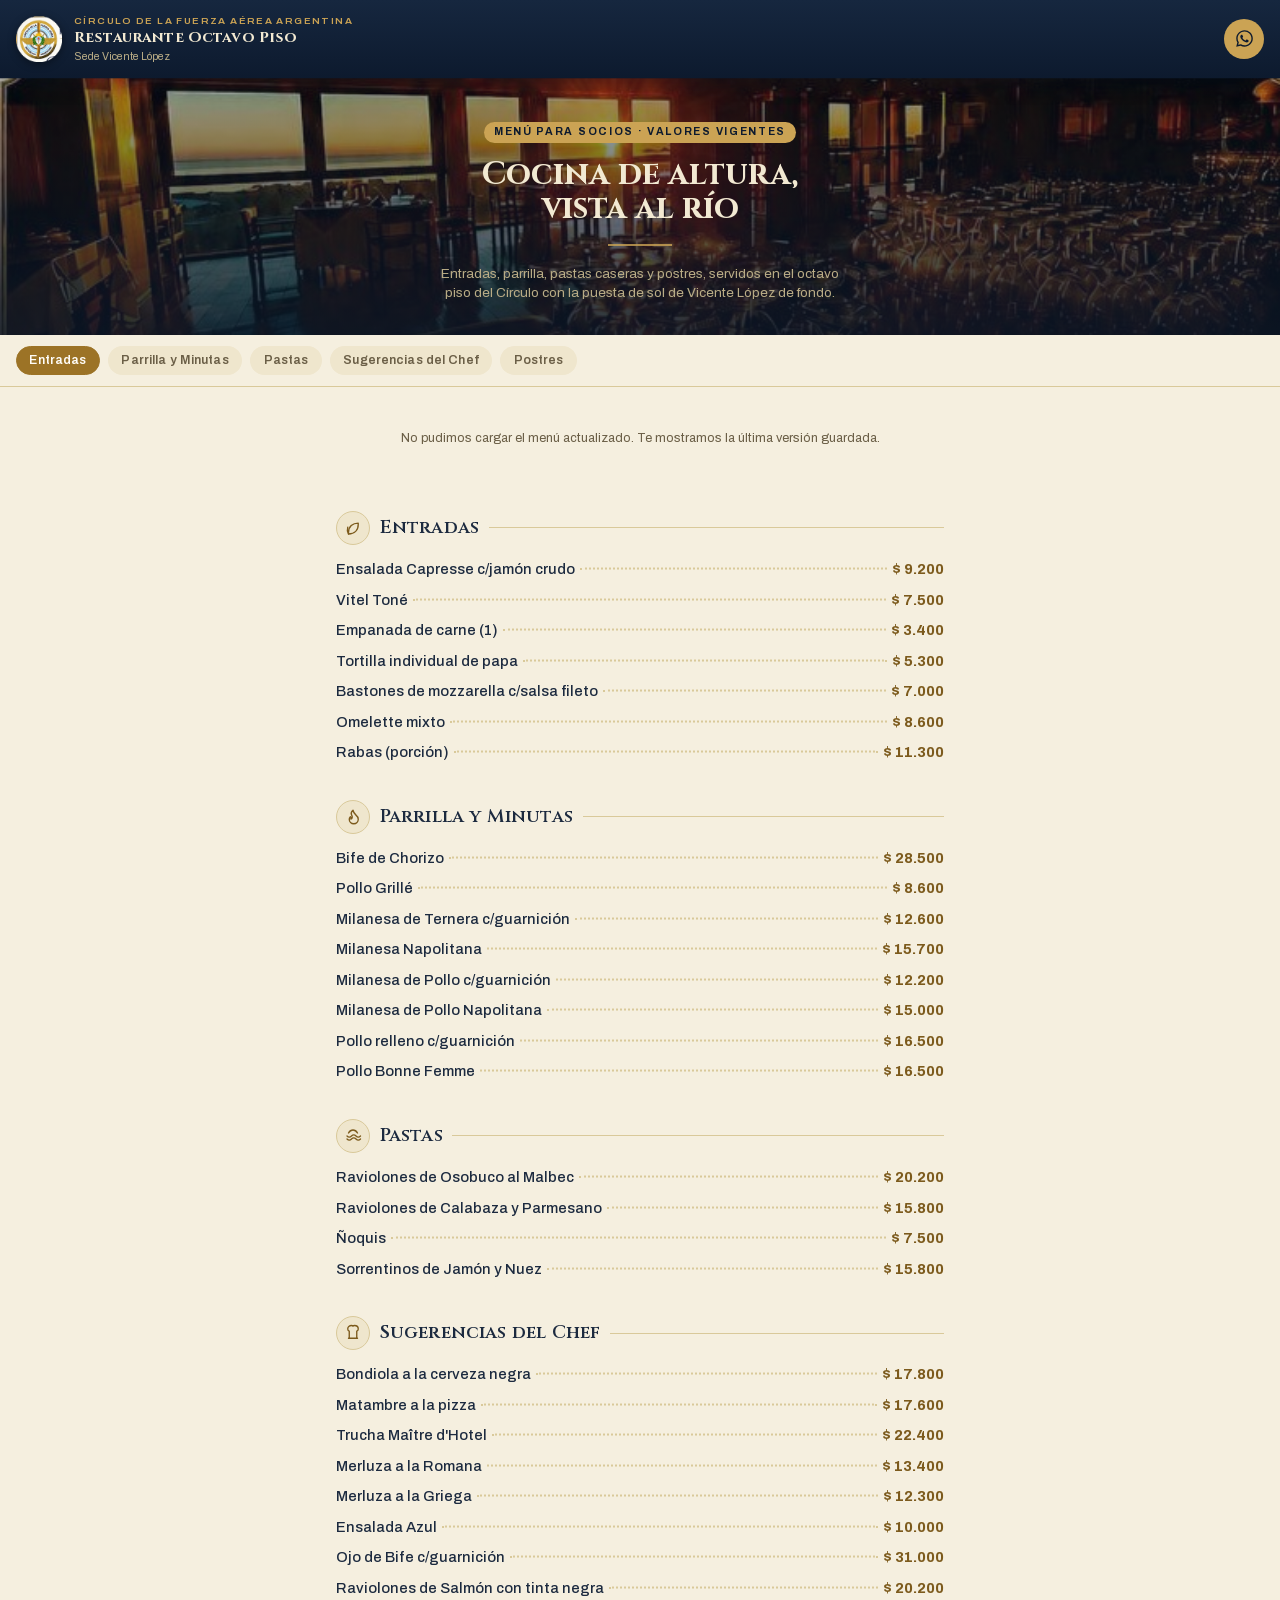
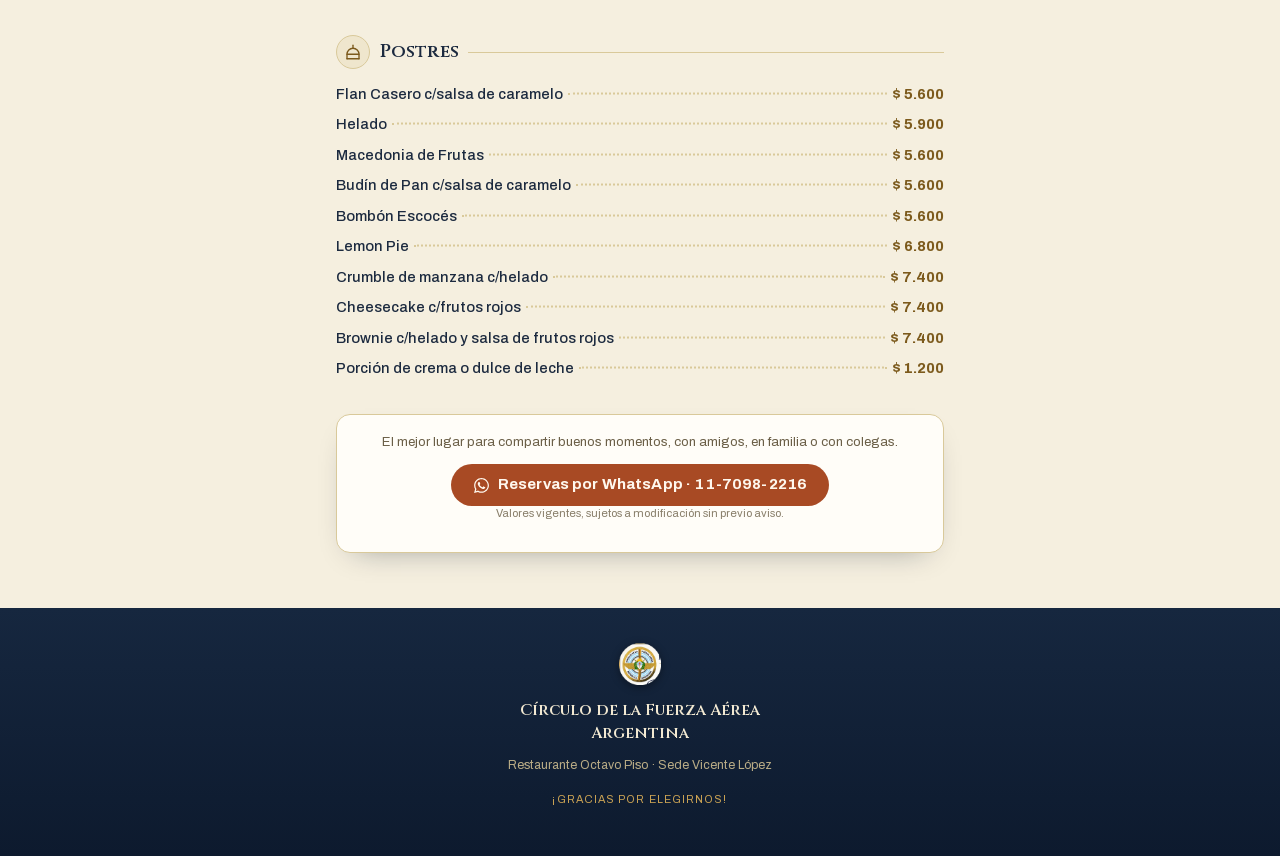
<file: index.html>
<!doctype html>
<html lang="es">
<head>
<meta charset="utf-8">
<meta name="viewport" content="width=device-width, initial-scale=1">
<title>Octavo Piso</title>
<meta name="description" content="Menú para socios del Restaurante Octavo Piso, Círculo de la Fuerza Aérea Argentina, sede Vicente López.">
<link rel="stylesheet" href="css/styles.css">
</head>
<body>

<header class="topbar">
  <img class="crest" src="images/logo.png" alt="Escudo del Círculo de la Fuerza Aérea Argentina">
  <div class="topbar-text">
    <div class="topbar-eyebrow">Círculo de la Fuerza Aérea Argentina</div>
    <div class="topbar-title">Restaurante Octavo Piso</div>
    <div class="topbar-sub">Sede Vicente López</div>
  </div>
  <a class="topbar-call" href="https://wa.me/5491170982216" target="_blank" rel="noopener" aria-label="Reservar por WhatsApp">
    <svg viewBox="0 0 448 512" fill="currentColor"><path d="M380.9 97.1C339 55.1 283.2 32 223.9 32c-122.4 0-222 99.6-222 222 0 39.1 10.2 77.3 29.6 111L0 480l117.7-30.9c32.4 17.7 68.9 27 106.1 27h.1c122.3 0 224.1-99.6 224.1-222 0-59.3-25.2-115-67.1-157zm-157 341.6c-33.2 0-65.7-8.9-94-25.7l-6.7-4-69.8 18.3L72 359.2l-4.4-7c-18.5-29.4-28.2-63.3-28.2-98.2 0-101.7 82.8-184.5 184.6-184.5 49.3 0 95.6 19.2 130.4 54.1 34.8 34.9 56.2 81.2 56.1 130.5 0 101.8-84.9 184.6-186.6 184.6zm101.2-138.2c-5.5-2.8-32.8-16.2-37.9-18-5.1-1.9-8.8-2.8-12.5 2.8-3.7 5.6-14.3 18-17.6 21.8-3.2 3.7-6.5 4.2-12 1.4-32.6-16.3-54-29.1-75.5-66-5.7-9.8 5.7-9.1 16.3-30.3 1.8-3.7.9-6.9-.5-9.7-1.4-2.8-12.5-30.1-17.1-41.2-4.5-10.8-9.1-9.3-12.5-9.5-3.2-.2-6.9-.2-10.6-.2-3.7 0-9.7 1.4-14.8 6.9-5.1 5.6-19.4 19-19.4 46.3 0 27.3 19.9 53.7 22.6 57.4 2.8 3.7 39.1 59.7 94.8 83.8 35.2 15.2 49 16.5 66.6 13.9 10.7-1.6 32.8-13.4 37.4-26.4 4.6-13 4.6-24.1 3.2-26.4-1.3-2.5-5-3.9-10.5-6.6z"/></svg>
  </a>
</header>

<section class="hero">
  <span class="hero-tag">Menú para socios · valores vigentes</span>
  <h1>Cocina de altura,<br>vista al río</h1>
  <div class="hero-rule"></div>
  <p>Entradas, parrilla, pastas caseras y postres, servidos en el octavo piso del Círculo con la puesta de sol de Vicente López de fondo.</p>
</section>

<nav class="catnav-wrap">
  <div class="catnav" id="catnav"></div>
</nav>

<main>

  <p class="menu-status" id="menu-status">Cargando el menú…</p>
  <div id="menu-sections"></div>

  <div class="callout">
    <p>El mejor lugar para compartir buenos momentos, con amigos, en familia o con colegas.</p>
    <a class="call-btn" href="https://wa.me/5491170982216" target="_blank" rel="noopener">
      <svg viewBox="0 0 448 512" fill="currentColor"><path d="M380.9 97.1C339 55.1 283.2 32 223.9 32c-122.4 0-222 99.6-222 222 0 39.1 10.2 77.3 29.6 111L0 480l117.7-30.9c32.4 17.7 68.9 27 106.1 27h.1c122.3 0 224.1-99.6 224.1-222 0-59.3-25.2-115-67.1-157zm-157 341.6c-33.2 0-65.7-8.9-94-25.7l-6.7-4-69.8 18.3L72 359.2l-4.4-7c-18.5-29.4-28.2-63.3-28.2-98.2 0-101.7 82.8-184.5 184.6-184.5 49.3 0 95.6 19.2 130.4 54.1 34.8 34.9 56.2 81.2 56.1 130.5 0 101.8-84.9 184.6-186.6 184.6zm101.2-138.2c-5.5-2.8-32.8-16.2-37.9-18-5.1-1.9-8.8-2.8-12.5 2.8-3.7 5.6-14.3 18-17.6 21.8-3.2 3.7-6.5 4.2-12 1.4-32.6-16.3-54-29.1-75.5-66-5.7-9.8 5.7-9.1 16.3-30.3 1.8-3.7.9-6.9-.5-9.7-1.4-2.8-12.5-30.1-17.1-41.2-4.5-10.8-9.1-9.3-12.5-9.5-3.2-.2-6.9-.2-10.6-.2-3.7 0-9.7 1.4-14.8 6.9-5.1 5.6-19.4 19-19.4 46.3 0 27.3 19.9 53.7 22.6 57.4 2.8 3.7 39.1 59.7 94.8 83.8 35.2 15.2 49 16.5 66.6 13.9 10.7-1.6 32.8-13.4 37.4-26.4 4.6-13 4.6-24.1 3.2-26.4-1.3-2.5-5-3.9-10.5-6.6z"/></svg>
      Reservas por WhatsApp · 11-7098-2216
    </a>
    <p class="price-note">Valores vigentes, sujetos a modificación sin previo aviso.</p>
  </div>

</main>

<footer>
  <img class="crest" src="images/logo.png" alt="">
  <p class="tagline">Círculo de la Fuerza Aérea Argentina</p>
  <p class="sub">Restaurante Octavo Piso &middot; Sede Vicente López</p>
  <p class="thanks">¡Gracias por elegirnos!</p>
</footer>

<script src="js/menu-core.js"></script>
<script src="js/main.js"></script>
</body>
</html>
</file>
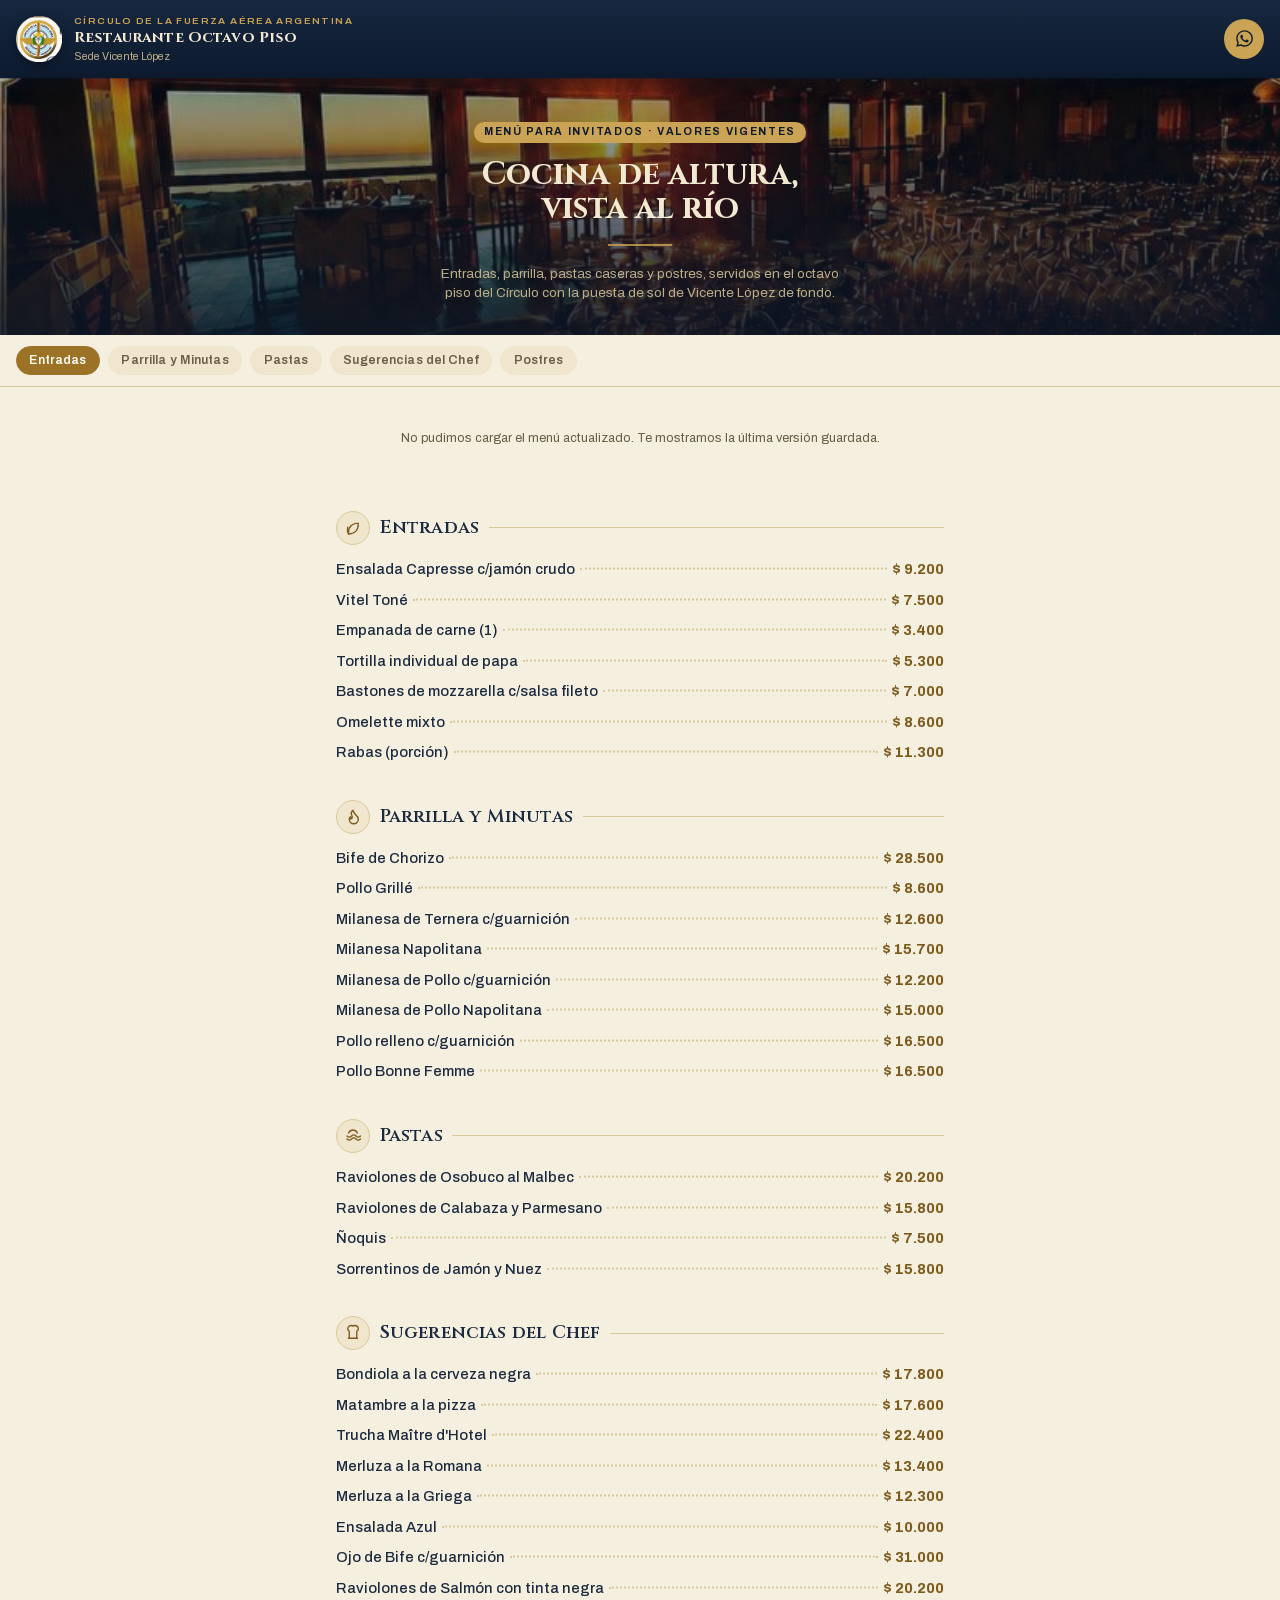
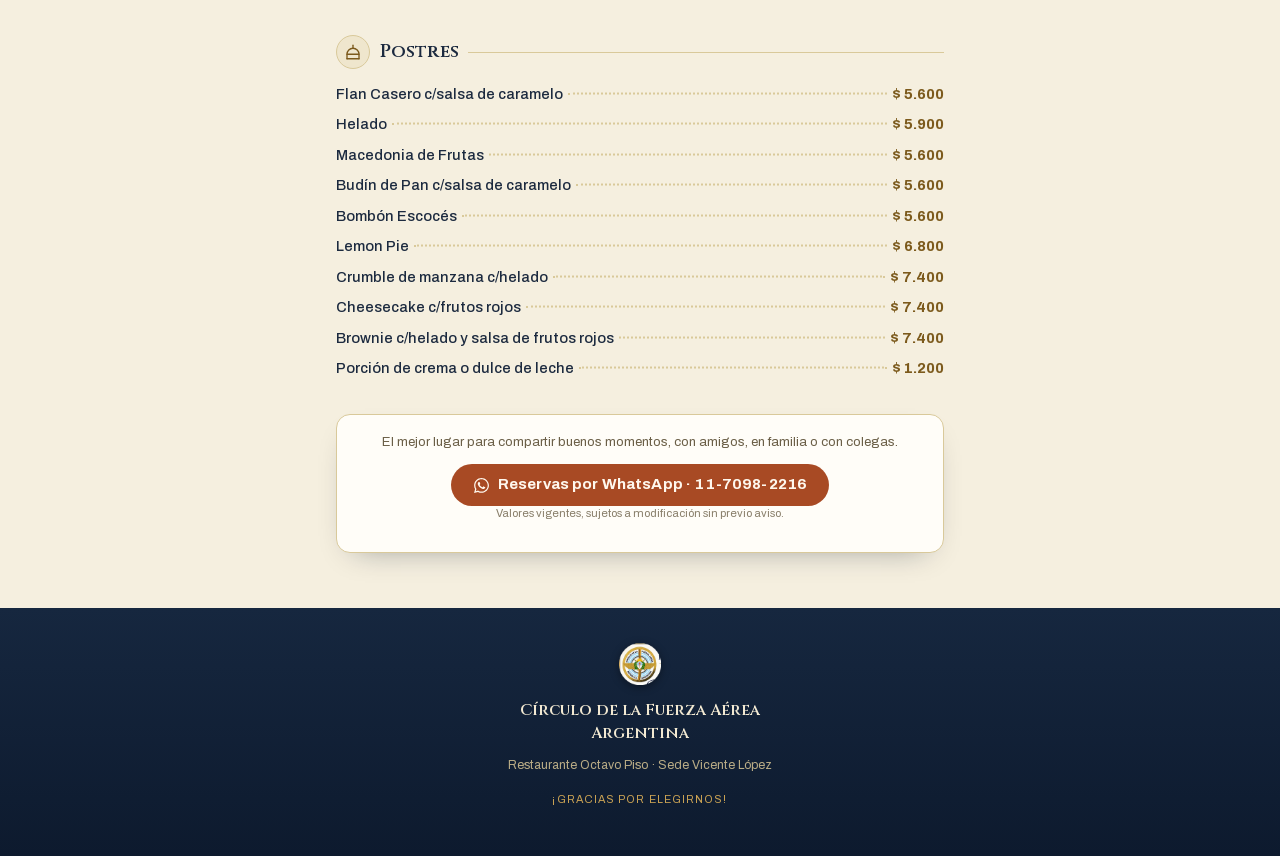
<file: invitados/index.html>
<!doctype html>
<html lang="es">
<head>
<meta charset="utf-8">
<meta name="viewport" content="width=device-width, initial-scale=1">
<title>Octavo Piso · Invitados</title>
<meta name="description" content="Menú para invitados del Restaurante Octavo Piso, Círculo de la Fuerza Aérea Argentina, sede Vicente López.">
<link rel="stylesheet" href="../css/styles.css">
</head>
<body>

<header class="topbar">
  <img class="crest" src="../images/logo.png" alt="Escudo del Círculo de la Fuerza Aérea Argentina">
  <div class="topbar-text">
    <div class="topbar-eyebrow">Círculo de la Fuerza Aérea Argentina</div>
    <div class="topbar-title">Restaurante Octavo Piso</div>
    <div class="topbar-sub">Sede Vicente López</div>
  </div>
  <a class="topbar-call" href="https://wa.me/5491170982216" target="_blank" rel="noopener" aria-label="Reservar por WhatsApp">
    <svg viewBox="0 0 448 512" fill="currentColor"><path d="M380.9 97.1C339 55.1 283.2 32 223.9 32c-122.4 0-222 99.6-222 222 0 39.1 10.2 77.3 29.6 111L0 480l117.7-30.9c32.4 17.7 68.9 27 106.1 27h.1c122.3 0 224.1-99.6 224.1-222 0-59.3-25.2-115-67.1-157zm-157 341.6c-33.2 0-65.7-8.9-94-25.7l-6.7-4-69.8 18.3L72 359.2l-4.4-7c-18.5-29.4-28.2-63.3-28.2-98.2 0-101.7 82.8-184.5 184.6-184.5 49.3 0 95.6 19.2 130.4 54.1 34.8 34.9 56.2 81.2 56.1 130.5 0 101.8-84.9 184.6-186.6 184.6zm101.2-138.2c-5.5-2.8-32.8-16.2-37.9-18-5.1-1.9-8.8-2.8-12.5 2.8-3.7 5.6-14.3 18-17.6 21.8-3.2 3.7-6.5 4.2-12 1.4-32.6-16.3-54-29.1-75.5-66-5.7-9.8 5.7-9.1 16.3-30.3 1.8-3.7.9-6.9-.5-9.7-1.4-2.8-12.5-30.1-17.1-41.2-4.5-10.8-9.1-9.3-12.5-9.5-3.2-.2-6.9-.2-10.6-.2-3.7 0-9.7 1.4-14.8 6.9-5.1 5.6-19.4 19-19.4 46.3 0 27.3 19.9 53.7 22.6 57.4 2.8 3.7 39.1 59.7 94.8 83.8 35.2 15.2 49 16.5 66.6 13.9 10.7-1.6 32.8-13.4 37.4-26.4 4.6-13 4.6-24.1 3.2-26.4-1.3-2.5-5-3.9-10.5-6.6z"/></svg>
  </a>
</header>

<section class="hero">
  <span class="hero-tag">Menú para invitados · valores vigentes</span>
  <h1>Cocina de altura,<br>vista al río</h1>
  <div class="hero-rule"></div>
  <p>Entradas, parrilla, pastas caseras y postres, servidos en el octavo piso del Círculo con la puesta de sol de Vicente López de fondo.</p>
</section>

<nav class="catnav-wrap">
  <div class="catnav" id="catnav"></div>
</nav>

<main>

  <p class="menu-status" id="menu-status">Cargando el menú…</p>
  <div id="menu-sections"></div>

  <div class="callout">
    <p>El mejor lugar para compartir buenos momentos, con amigos, en familia o con colegas.</p>
    <a class="call-btn" href="https://wa.me/5491170982216" target="_blank" rel="noopener">
      <svg viewBox="0 0 448 512" fill="currentColor"><path d="M380.9 97.1C339 55.1 283.2 32 223.9 32c-122.4 0-222 99.6-222 222 0 39.1 10.2 77.3 29.6 111L0 480l117.7-30.9c32.4 17.7 68.9 27 106.1 27h.1c122.3 0 224.1-99.6 224.1-222 0-59.3-25.2-115-67.1-157zm-157 341.6c-33.2 0-65.7-8.9-94-25.7l-6.7-4-69.8 18.3L72 359.2l-4.4-7c-18.5-29.4-28.2-63.3-28.2-98.2 0-101.7 82.8-184.5 184.6-184.5 49.3 0 95.6 19.2 130.4 54.1 34.8 34.9 56.2 81.2 56.1 130.5 0 101.8-84.9 184.6-186.6 184.6zm101.2-138.2c-5.5-2.8-32.8-16.2-37.9-18-5.1-1.9-8.8-2.8-12.5 2.8-3.7 5.6-14.3 18-17.6 21.8-3.2 3.7-6.5 4.2-12 1.4-32.6-16.3-54-29.1-75.5-66-5.7-9.8 5.7-9.1 16.3-30.3 1.8-3.7.9-6.9-.5-9.7-1.4-2.8-12.5-30.1-17.1-41.2-4.5-10.8-9.1-9.3-12.5-9.5-3.2-.2-6.9-.2-10.6-.2-3.7 0-9.7 1.4-14.8 6.9-5.1 5.6-19.4 19-19.4 46.3 0 27.3 19.9 53.7 22.6 57.4 2.8 3.7 39.1 59.7 94.8 83.8 35.2 15.2 49 16.5 66.6 13.9 10.7-1.6 32.8-13.4 37.4-26.4 4.6-13 4.6-24.1 3.2-26.4-1.3-2.5-5-3.9-10.5-6.6z"/></svg>
      Reservas por WhatsApp · 11-7098-2216
    </a>
    <p class="price-note">Valores vigentes, sujetos a modificación sin previo aviso.</p>
  </div>

</main>

<footer>
  <img class="crest" src="../images/logo.png" alt="">
  <p class="tagline">Círculo de la Fuerza Aérea Argentina</p>
  <p class="sub">Restaurante Octavo Piso &middot; Sede Vicente López</p>
  <p class="thanks">¡Gracias por elegirnos!</p>
</footer>

<script src="../js/menu-core.js"></script>
<script src="js/main.js"></script>
</body>
</html>
</file>
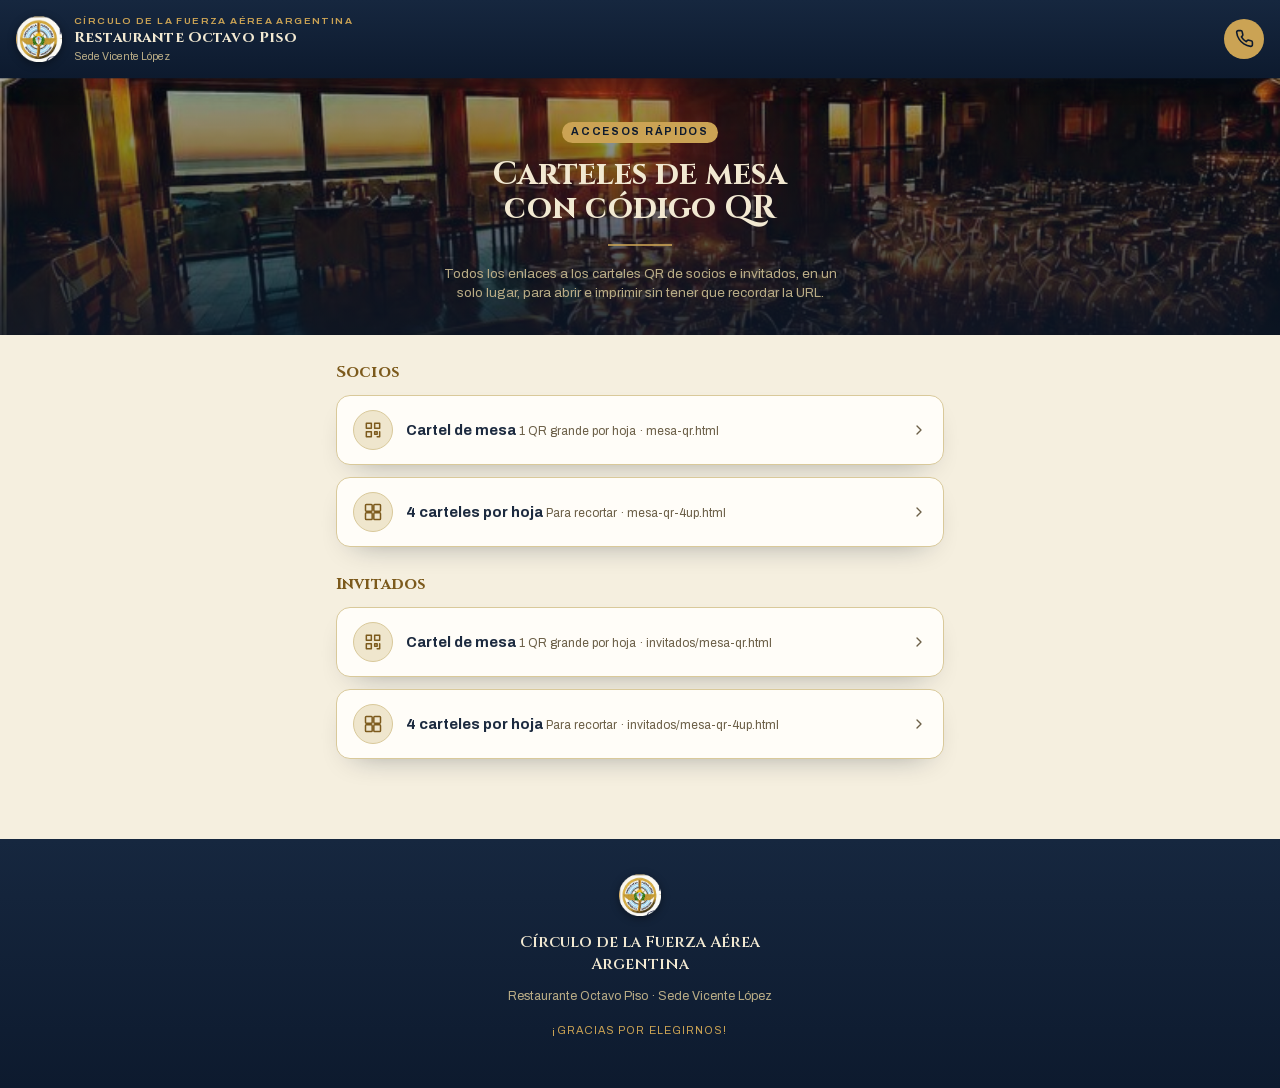
<file: links.html>
<!doctype html>
<html lang="es">
<head>
<meta charset="utf-8">
<meta name="viewport" content="width=device-width, initial-scale=1">
<title>Accesos rápidos · Octavo Piso</title>
<meta name="description" content="Accesos rápidos a los carteles de mesa con código QR de Octavo Piso, socios e invitados, listos para imprimir.">
<link rel="stylesheet" href="css/styles.css">
<link rel="stylesheet" href="css/links.css">
</head>
<body>

<header class="topbar">
  <img class="crest" src="images/logo.png" alt="Escudo del Círculo de la Fuerza Aérea Argentina">
  <div class="topbar-text">
    <div class="topbar-eyebrow">Círculo de la Fuerza Aérea Argentina</div>
    <div class="topbar-title">Restaurante Octavo Piso</div>
    <div class="topbar-sub">Sede Vicente López</div>
  </div>
  <a class="topbar-call" href="tel:+541170982216" aria-label="Llamar para reservar">
    <svg viewBox="0 0 24 24" fill="none" stroke="currentColor" stroke-width="2" stroke-linecap="round" stroke-linejoin="round"><path d="M22 16.92v3a2 2 0 0 1-2.18 2 19.79 19.79 0 0 1-8.63-3.07 19.5 19.5 0 0 1-6-6 19.79 19.79 0 0 1-3.07-8.67A2 2 0 0 1 4.11 2h3a2 2 0 0 1 2 1.72c.127.96.362 1.903.7 2.81a2 2 0 0 1-.45 2.11L8.09 9.91a16 16 0 0 0 6 6l1.27-1.27a2 2 0 0 1 2.11-.45c.907.338 1.85.573 2.81.7A2 2 0 0 1 22 16.92z"/></svg>
  </a>
</header>

<section class="hero">
  <span class="hero-tag">Accesos rápidos</span>
  <h1>Carteles de mesa<br>con código QR</h1>
  <div class="hero-rule"></div>
  <p>Todos los enlaces a los carteles QR de socios e invitados, en un solo lugar, para abrir e imprimir sin tener que recordar la URL.</p>
</section>

<main class="links-main">

  <div class="links-group">
    <h2>Socios</h2>
    <ul class="link-list">
      <li>
        <a class="link-card" href="mesa-qr.html">
          <span class="link-card-icon">
            <svg viewBox="0 0 24 24" fill="none" stroke-width="1.8" stroke-linecap="round" stroke-linejoin="round"><rect x="4" y="4" width="6" height="6"/><rect x="14" y="4" width="6" height="6"/><rect x="4" y="14" width="6" height="6"/><path d="M14 14h3v3h-3zM20 14v6h-3M17 20h3"/></svg>
          </span>
          <span class="link-card-text">
            <span class="link-card-title">Cartel de mesa</span>
            <span class="link-card-sub">1 QR grande por hoja · mesa-qr.html</span>
          </span>
          <svg class="link-card-arrow" viewBox="0 0 24 24" fill="none" stroke="currentColor" stroke-width="2" stroke-linecap="round" stroke-linejoin="round"><path d="M9 18l6-6-6-6"/></svg>
        </a>
      </li>
      <li>
        <a class="link-card" href="mesa-qr-4up.html">
          <span class="link-card-icon">
            <svg viewBox="0 0 24 24" fill="none" stroke-width="1.8" stroke-linecap="round" stroke-linejoin="round"><rect x="3" y="3" width="8" height="8" rx="1"/><rect x="13" y="3" width="8" height="8" rx="1"/><rect x="3" y="13" width="8" height="8" rx="1"/><rect x="13" y="13" width="8" height="8" rx="1"/></svg>
          </span>
          <span class="link-card-text">
            <span class="link-card-title">4 carteles por hoja</span>
            <span class="link-card-sub">Para recortar · mesa-qr-4up.html</span>
          </span>
          <svg class="link-card-arrow" viewBox="0 0 24 24" fill="none" stroke="currentColor" stroke-width="2" stroke-linecap="round" stroke-linejoin="round"><path d="M9 18l6-6-6-6"/></svg>
        </a>
      </li>
    </ul>
  </div>

  <div class="links-group">
    <h2>Invitados</h2>
    <ul class="link-list">
      <li>
        <a class="link-card" href="invitados/mesa-qr.html">
          <span class="link-card-icon">
            <svg viewBox="0 0 24 24" fill="none" stroke-width="1.8" stroke-linecap="round" stroke-linejoin="round"><rect x="4" y="4" width="6" height="6"/><rect x="14" y="4" width="6" height="6"/><rect x="4" y="14" width="6" height="6"/><path d="M14 14h3v3h-3zM20 14v6h-3M17 20h3"/></svg>
          </span>
          <span class="link-card-text">
            <span class="link-card-title">Cartel de mesa</span>
            <span class="link-card-sub">1 QR grande por hoja · invitados/mesa-qr.html</span>
          </span>
          <svg class="link-card-arrow" viewBox="0 0 24 24" fill="none" stroke="currentColor" stroke-width="2" stroke-linecap="round" stroke-linejoin="round"><path d="M9 18l6-6-6-6"/></svg>
        </a>
      </li>
      <li>
        <a class="link-card" href="invitados/mesa-qr-4up.html">
          <span class="link-card-icon">
            <svg viewBox="0 0 24 24" fill="none" stroke-width="1.8" stroke-linecap="round" stroke-linejoin="round"><rect x="3" y="3" width="8" height="8" rx="1"/><rect x="13" y="3" width="8" height="8" rx="1"/><rect x="3" y="13" width="8" height="8" rx="1"/><rect x="13" y="13" width="8" height="8" rx="1"/></svg>
          </span>
          <span class="link-card-text">
            <span class="link-card-title">4 carteles por hoja</span>
            <span class="link-card-sub">Para recortar · invitados/mesa-qr-4up.html</span>
          </span>
          <svg class="link-card-arrow" viewBox="0 0 24 24" fill="none" stroke="currentColor" stroke-width="2" stroke-linecap="round" stroke-linejoin="round"><path d="M9 18l6-6-6-6"/></svg>
        </a>
      </li>
    </ul>
  </div>

</main>

<footer>
  <img class="crest" src="images/logo.png" alt="">
  <p class="tagline">Círculo de la Fuerza Aérea Argentina</p>
  <p class="sub">Restaurante Octavo Piso &middot; Sede Vicente López</p>
  <p class="thanks">¡Gracias por elegirnos!</p>
</footer>

</body>
</html>
</file>
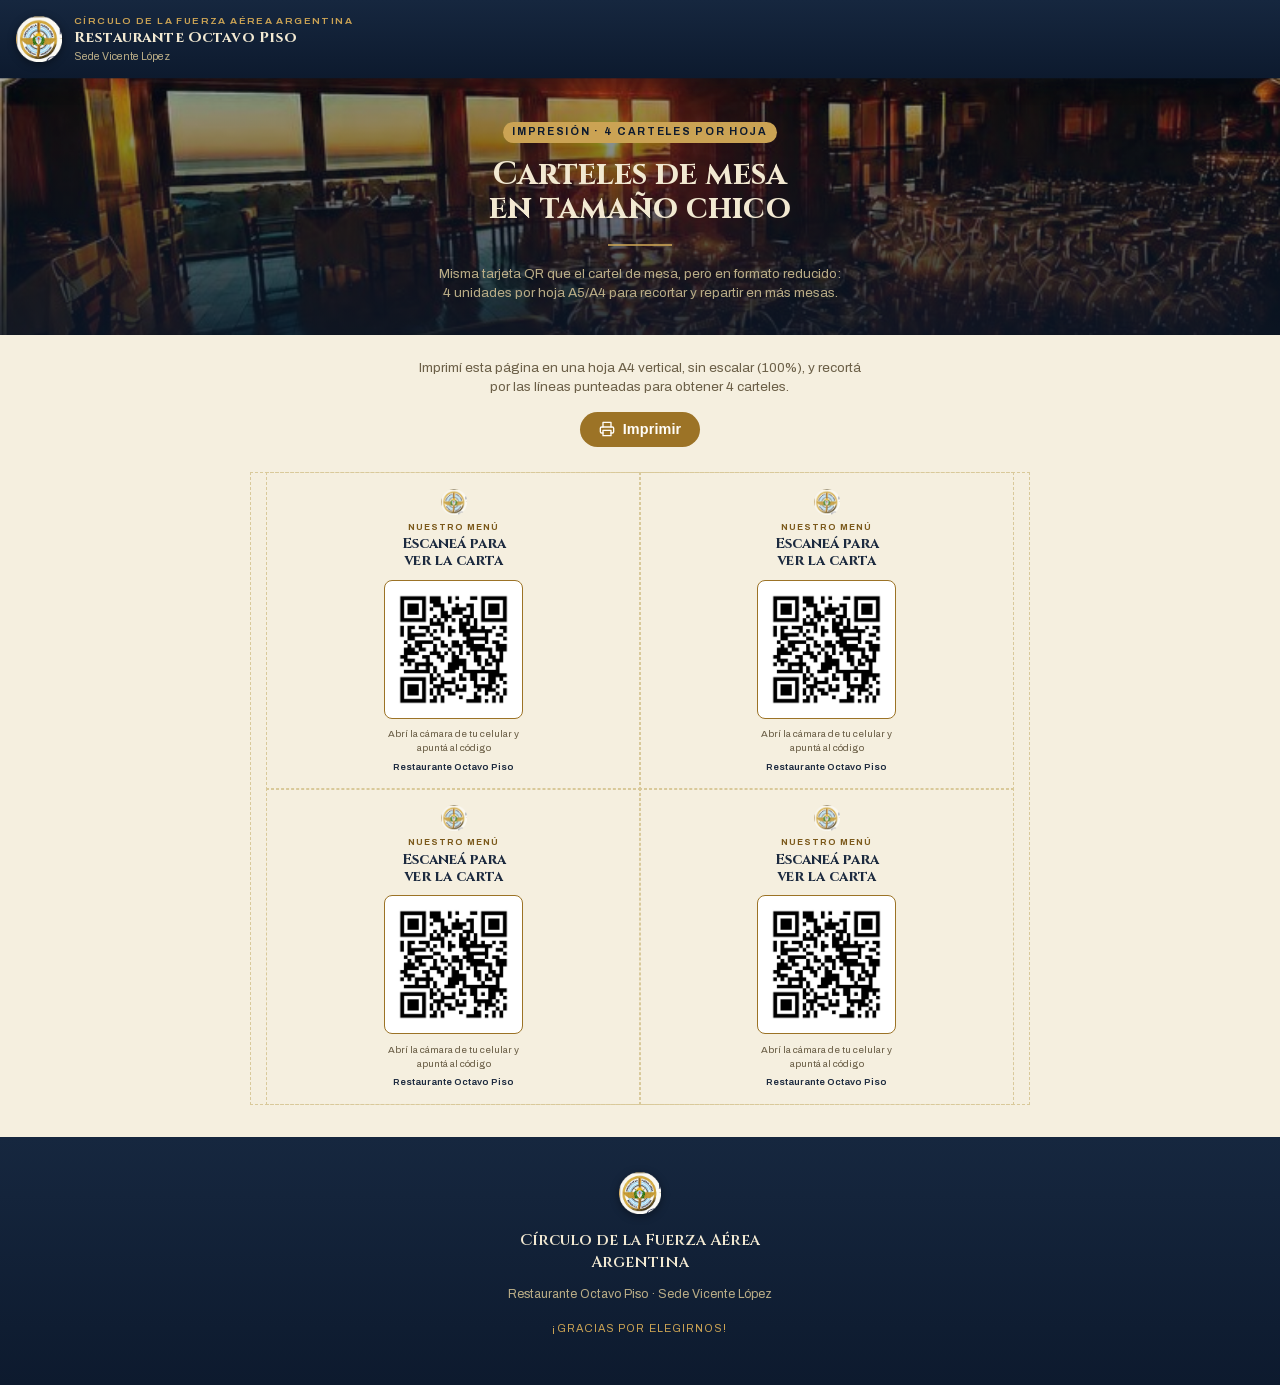
<file: mesa-qr-4up.html>
<!doctype html>
<html lang="es">
<head>
<meta charset="utf-8">
<meta name="viewport" content="width=device-width, initial-scale=1">
<title>Imprimir QR de mesa (4 por hoja) · Octavo Piso</title>
<meta name="description" content="Hoja para imprimir 4 carteles de mesa con código QR al menú del Restaurante Octavo Piso, listos para recortar.">
<link rel="stylesheet" href="css/styles.css">
<link rel="stylesheet" href="css/mesa-qr-4up.css">
</head>
<body class="qr-body">

<header class="topbar">
  <img class="crest" src="images/logo.png" alt="Escudo del Círculo de la Fuerza Aérea Argentina">
  <div class="topbar-text">
    <div class="topbar-eyebrow">Círculo de la Fuerza Aérea Argentina</div>
    <div class="topbar-title">Restaurante Octavo Piso</div>
    <div class="topbar-sub">Sede Vicente López</div>
  </div>
</header>

<section class="hero qr-hero">
  <span class="hero-tag">Impresión · 4 carteles por hoja</span>
  <h1>Carteles de mesa<br>en tamaño chico</h1>
  <div class="hero-rule"></div>
  <p>Misma tarjeta QR que el cartel de mesa, pero en formato reducido: 4 unidades por hoja A5/A4 para recortar y repartir en más mesas.</p>
</section>

<div class="sheet-intro">
  <p>Imprimí esta página en una hoja A4 vertical, sin escalar (100%), y recortá por las líneas punteadas para obtener 4 carteles.</p>
  <button class="print-btn" onclick="window.print()" type="button">
    <svg viewBox="0 0 24 24" fill="none" stroke="currentColor" stroke-width="2" stroke-linecap="round" stroke-linejoin="round"><path d="M6 9V2h12v7"/><path d="M6 18H4a2 2 0 0 1-2-2v-5a2 2 0 0 1 2-2h16a2 2 0 0 1 2 2v5a2 2 0 0 1-2 2h-2"/><path d="M6 14h12v8H6z"/></svg>
    Imprimir
  </button>
</div>

<div class="sheet">
  <div class="tag">
    <img class="tag-crest" src="images/logo.png" alt="">
    <p class="tag-eyebrow">Nuestro menú</p>
    <h2>Escaneá para<br>ver la carta</h2>
    <div class="tag-frame">
      <img class="tag-code" src="images/qr.jpg" alt="Código QR al menú digital de Octavo Piso" width="600" height="600">
    </div>
    <p class="tag-hint">Abrí la cámara de tu celular y apuntá al código</p>
    <p class="tag-name">Restaurante Octavo Piso</p>
  </div>

  <div class="tag">
    <img class="tag-crest" src="images/logo.png" alt="">
    <p class="tag-eyebrow">Nuestro menú</p>
    <h2>Escaneá para<br>ver la carta</h2>
    <div class="tag-frame">
      <img class="tag-code" src="images/qr.jpg" alt="Código QR al menú digital de Octavo Piso" width="600" height="600">
    </div>
    <p class="tag-hint">Abrí la cámara de tu celular y apuntá al código</p>
    <p class="tag-name">Restaurante Octavo Piso</p>
  </div>

  <div class="tag">
    <img class="tag-crest" src="images/logo.png" alt="">
    <p class="tag-eyebrow">Nuestro menú</p>
    <h2>Escaneá para<br>ver la carta</h2>
    <div class="tag-frame">
      <img class="tag-code" src="images/qr.jpg" alt="Código QR al menú digital de Octavo Piso" width="600" height="600">
    </div>
    <p class="tag-hint">Abrí la cámara de tu celular y apuntá al código</p>
    <p class="tag-name">Restaurante Octavo Piso</p>
  </div>

  <div class="tag">
    <img class="tag-crest" src="images/logo.png" alt="">
    <p class="tag-eyebrow">Nuestro menú</p>
    <h2>Escaneá para<br>ver la carta</h2>
    <div class="tag-frame">
      <img class="tag-code" src="images/qr.jpg" alt="Código QR al menú digital de Octavo Piso" width="600" height="600">
    </div>
    <p class="tag-hint">Abrí la cámara de tu celular y apuntá al código</p>
    <p class="tag-name">Restaurante Octavo Piso</p>
  </div>
</div>

<footer>
  <img class="crest" src="images/logo.png" alt="">
  <p class="tagline">Círculo de la Fuerza Aérea Argentina</p>
  <p class="sub">Restaurante Octavo Piso &middot; Sede Vicente López</p>
  <p class="thanks">¡Gracias por elegirnos!</p>
</footer>

</body>
</html>
</file>
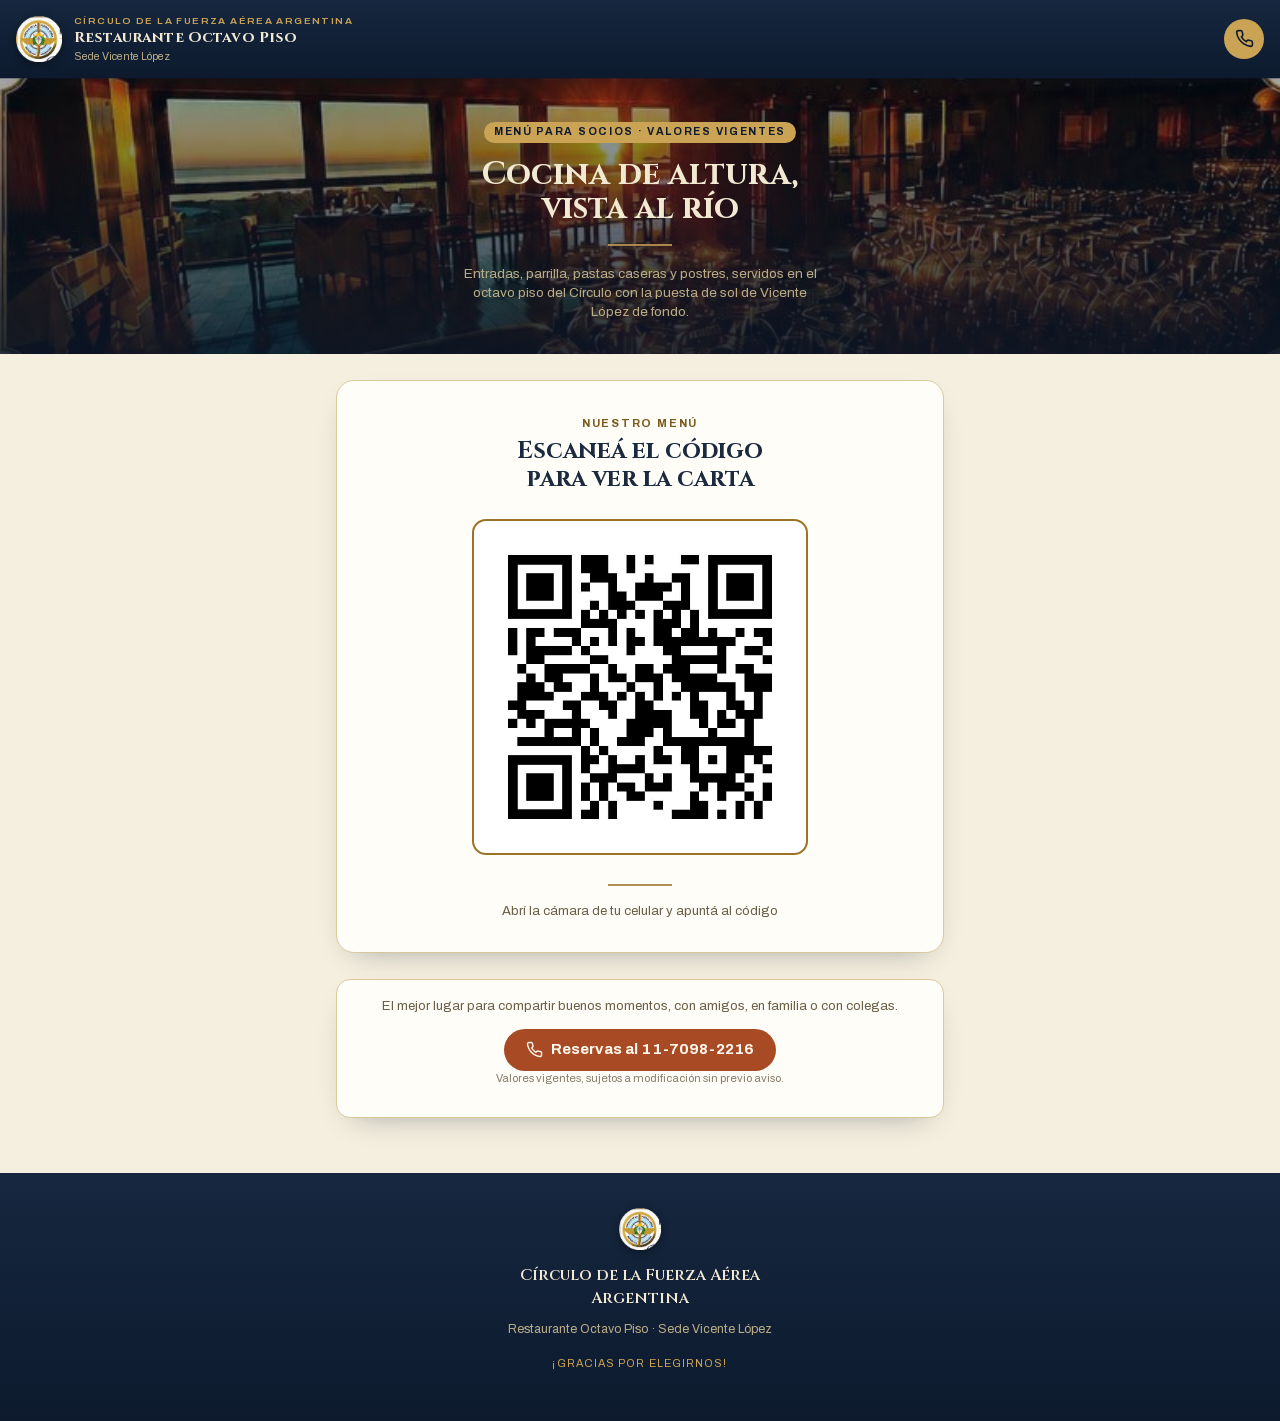
<file: mesa-qr.html>
<!doctype html>
<html lang="es">
<head>
<meta charset="utf-8">
<meta name="viewport" content="width=device-width, initial-scale=1">
<title>Escaneá el menú · Octavo Piso</title>
<meta name="description" content="Cartel de mesa con código QR al menú del Restaurante Octavo Piso, Círculo de la Fuerza Aérea Argentina, sede Vicente López.">
<link rel="stylesheet" href="css/styles.css">
<link rel="stylesheet" href="css/mesa-qr.css">
</head>
<body class="qr-body">

<header class="topbar">
  <img class="crest" src="images/logo.png" alt="Escudo del Círculo de la Fuerza Aérea Argentina">
  <div class="topbar-text">
    <div class="topbar-eyebrow">Círculo de la Fuerza Aérea Argentina</div>
    <div class="topbar-title">Restaurante Octavo Piso</div>
    <div class="topbar-sub">Sede Vicente López</div>
  </div>
  <a class="topbar-call" href="tel:+541170982216" aria-label="Llamar para reservar">
    <svg viewBox="0 0 24 24" fill="none" stroke="currentColor" stroke-width="2" stroke-linecap="round" stroke-linejoin="round"><path d="M22 16.92v3a2 2 0 0 1-2.18 2 19.79 19.79 0 0 1-8.63-3.07 19.5 19.5 0 0 1-6-6 19.79 19.79 0 0 1-3.07-8.67A2 2 0 0 1 4.11 2h3a2 2 0 0 1 2 1.72c.127.96.362 1.903.7 2.81a2 2 0 0 1-.45 2.11L8.09 9.91a16 16 0 0 0 6 6l1.27-1.27a2 2 0 0 1 2.11-.45c.907.338 1.85.573 2.81.7A2 2 0 0 1 22 16.92z"/></svg>
  </a>
</header>

<section class="hero qr-hero">
  <span class="hero-tag">Menú para socios · valores vigentes</span>
  <h1>Cocina de altura,<br>vista al río</h1>
  <div class="hero-rule"></div>
  <p>Entradas, parrilla, pastas caseras y postres, servidos en el octavo piso del Círculo con la puesta de sol de Vicente López de fondo.</p>
</section>

<main class="qr-main">
  <div class="qr-card">
    <p class="qr-eyebrow">Nuestro menú</p>
    <h2>Escaneá el código<br>para ver la carta</h2>
    <div class="qr-frame">
      <img class="qr-code" src="images/qr.jpg" alt="Código QR al menú digital de Octavo Piso" width="600" height="600">
    </div>
    <div class="qr-frame-rule"></div>
    <p class="qr-hint">Abrí la cámara de tu celular y apuntá al código</p>
  </div>

  <div class="callout">
    <p>El mejor lugar para compartir buenos momentos, con amigos, en familia o con colegas.</p>
    <a class="call-btn" href="tel:+541170982216">
      <svg viewBox="0 0 24 24" fill="none" stroke="currentColor" stroke-width="2" stroke-linecap="round" stroke-linejoin="round"><path d="M22 16.92v3a2 2 0 0 1-2.18 2 19.79 19.79 0 0 1-8.63-3.07 19.5 19.5 0 0 1-6-6 19.79 19.79 0 0 1-3.07-8.67A2 2 0 0 1 4.11 2h3a2 2 0 0 1 2 1.72c.127.96.362 1.903.7 2.81a2 2 0 0 1-.45 2.11L8.09 9.91a16 16 0 0 0 6 6l1.27-1.27a2 2 0 0 1 2.11-.45c.907.338 1.85.573 2.81.7A2 2 0 0 1 22 16.92z"/></svg>
      Reservas al 11-7098-2216
    </a>
    <p class="price-note">Valores vigentes, sujetos a modificación sin previo aviso.</p>
  </div>
</main>

<footer>
  <img class="crest" src="images/logo.png" alt="">
  <p class="tagline">Círculo de la Fuerza Aérea Argentina</p>
  <p class="sub">Restaurante Octavo Piso &middot; Sede Vicente López</p>
  <p class="thanks">¡Gracias por elegirnos!</p>
</footer>

</body>
</html>
</file>
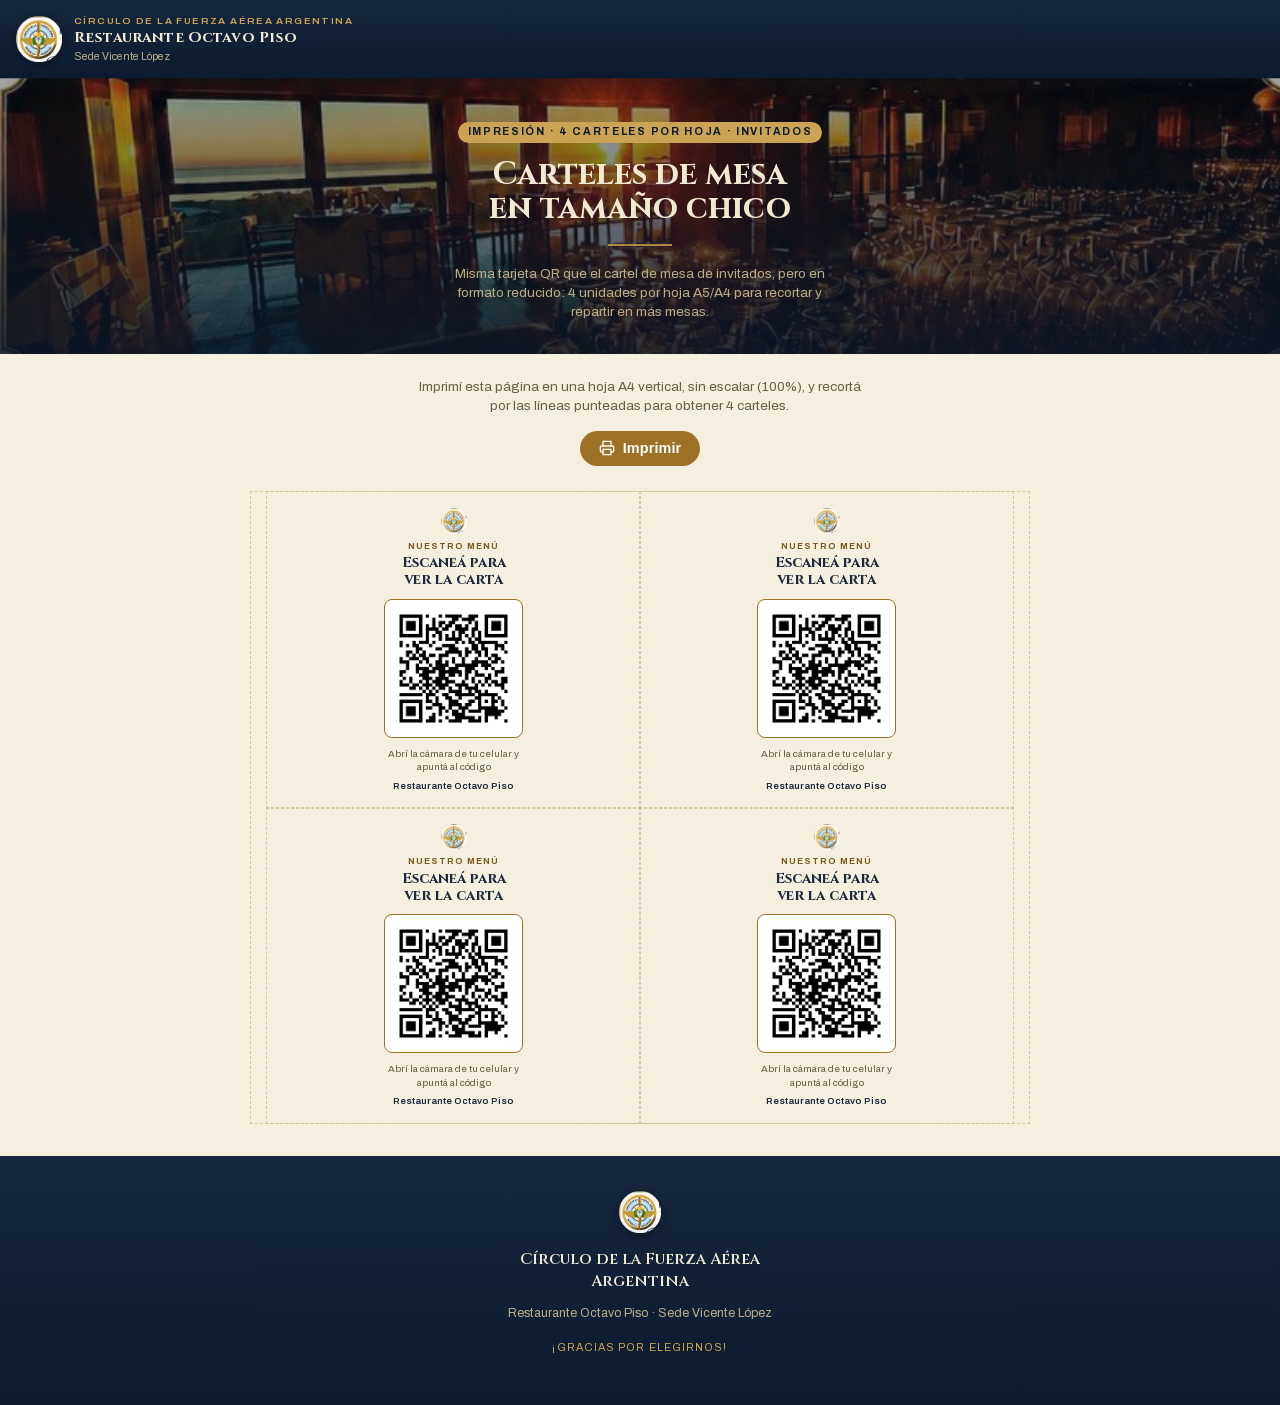
<file: invitados/mesa-qr-4up.html>
<!doctype html>
<html lang="es">
<head>
<meta charset="utf-8">
<meta name="viewport" content="width=device-width, initial-scale=1">
<title>Imprimir QR de mesa (4 por hoja) · Octavo Piso · Invitados</title>
<meta name="description" content="Hoja para imprimir 4 carteles de mesa con código QR al menú de invitados del Restaurante Octavo Piso, listos para recortar.">
<link rel="stylesheet" href="../css/styles.css">
<link rel="stylesheet" href="../css/mesa-qr-4up.css">
</head>
<body class="qr-body">

<header class="topbar">
  <img class="crest" src="../images/logo.png" alt="Escudo del Círculo de la Fuerza Aérea Argentina">
  <div class="topbar-text">
    <div class="topbar-eyebrow">Círculo de la Fuerza Aérea Argentina</div>
    <div class="topbar-title">Restaurante Octavo Piso</div>
    <div class="topbar-sub">Sede Vicente López</div>
  </div>
</header>

<section class="hero qr-hero">
  <span class="hero-tag">Impresión · 4 carteles por hoja · Invitados</span>
  <h1>Carteles de mesa<br>en tamaño chico</h1>
  <div class="hero-rule"></div>
  <p>Misma tarjeta QR que el cartel de mesa de invitados, pero en formato reducido: 4 unidades por hoja A5/A4 para recortar y repartir en más mesas.</p>
</section>

<div class="sheet-intro">
  <p>Imprimí esta página en una hoja A4 vertical, sin escalar (100%), y recortá por las líneas punteadas para obtener 4 carteles.</p>
  <button class="print-btn" onclick="window.print()" type="button">
    <svg viewBox="0 0 24 24" fill="none" stroke="currentColor" stroke-width="2" stroke-linecap="round" stroke-linejoin="round"><path d="M6 9V2h12v7"/><path d="M6 18H4a2 2 0 0 1-2-2v-5a2 2 0 0 1 2-2h16a2 2 0 0 1 2 2v5a2 2 0 0 1-2 2h-2"/><path d="M6 14h12v8H6z"/></svg>
    Imprimir
  </button>
</div>

<div class="sheet">
  <div class="tag">
    <img class="tag-crest" src="../images/logo.png" alt="">
    <p class="tag-eyebrow">Nuestro menú</p>
    <h2>Escaneá para<br>ver la carta</h2>
    <div class="tag-frame">
      <img class="tag-code" src="images/qr-code-invitados.png" alt="Código QR al menú digital de invitados de Octavo Piso" width="600" height="600">
    </div>
    <p class="tag-hint">Abrí la cámara de tu celular y apuntá al código</p>
    <p class="tag-name">Restaurante Octavo Piso</p>
  </div>

  <div class="tag">
    <img class="tag-crest" src="../images/logo.png" alt="">
    <p class="tag-eyebrow">Nuestro menú</p>
    <h2>Escaneá para<br>ver la carta</h2>
    <div class="tag-frame">
      <img class="tag-code" src="images/qr-code-invitados.png" alt="Código QR al menú digital de invitados de Octavo Piso" width="600" height="600">
    </div>
    <p class="tag-hint">Abrí la cámara de tu celular y apuntá al código</p>
    <p class="tag-name">Restaurante Octavo Piso</p>
  </div>

  <div class="tag">
    <img class="tag-crest" src="../images/logo.png" alt="">
    <p class="tag-eyebrow">Nuestro menú</p>
    <h2>Escaneá para<br>ver la carta</h2>
    <div class="tag-frame">
      <img class="tag-code" src="images/qr-code-invitados.png" alt="Código QR al menú digital de invitados de Octavo Piso" width="600" height="600">
    </div>
    <p class="tag-hint">Abrí la cámara de tu celular y apuntá al código</p>
    <p class="tag-name">Restaurante Octavo Piso</p>
  </div>

  <div class="tag">
    <img class="tag-crest" src="../images/logo.png" alt="">
    <p class="tag-eyebrow">Nuestro menú</p>
    <h2>Escaneá para<br>ver la carta</h2>
    <div class="tag-frame">
      <img class="tag-code" src="images/qr-code-invitados.png" alt="Código QR al menú digital de invitados de Octavo Piso" width="600" height="600">
    </div>
    <p class="tag-hint">Abrí la cámara de tu celular y apuntá al código</p>
    <p class="tag-name">Restaurante Octavo Piso</p>
  </div>
</div>

<footer>
  <img class="crest" src="../images/logo.png" alt="">
  <p class="tagline">Círculo de la Fuerza Aérea Argentina</p>
  <p class="sub">Restaurante Octavo Piso &middot; Sede Vicente López</p>
  <p class="thanks">¡Gracias por elegirnos!</p>
</footer>

</body>
</html>
</file>
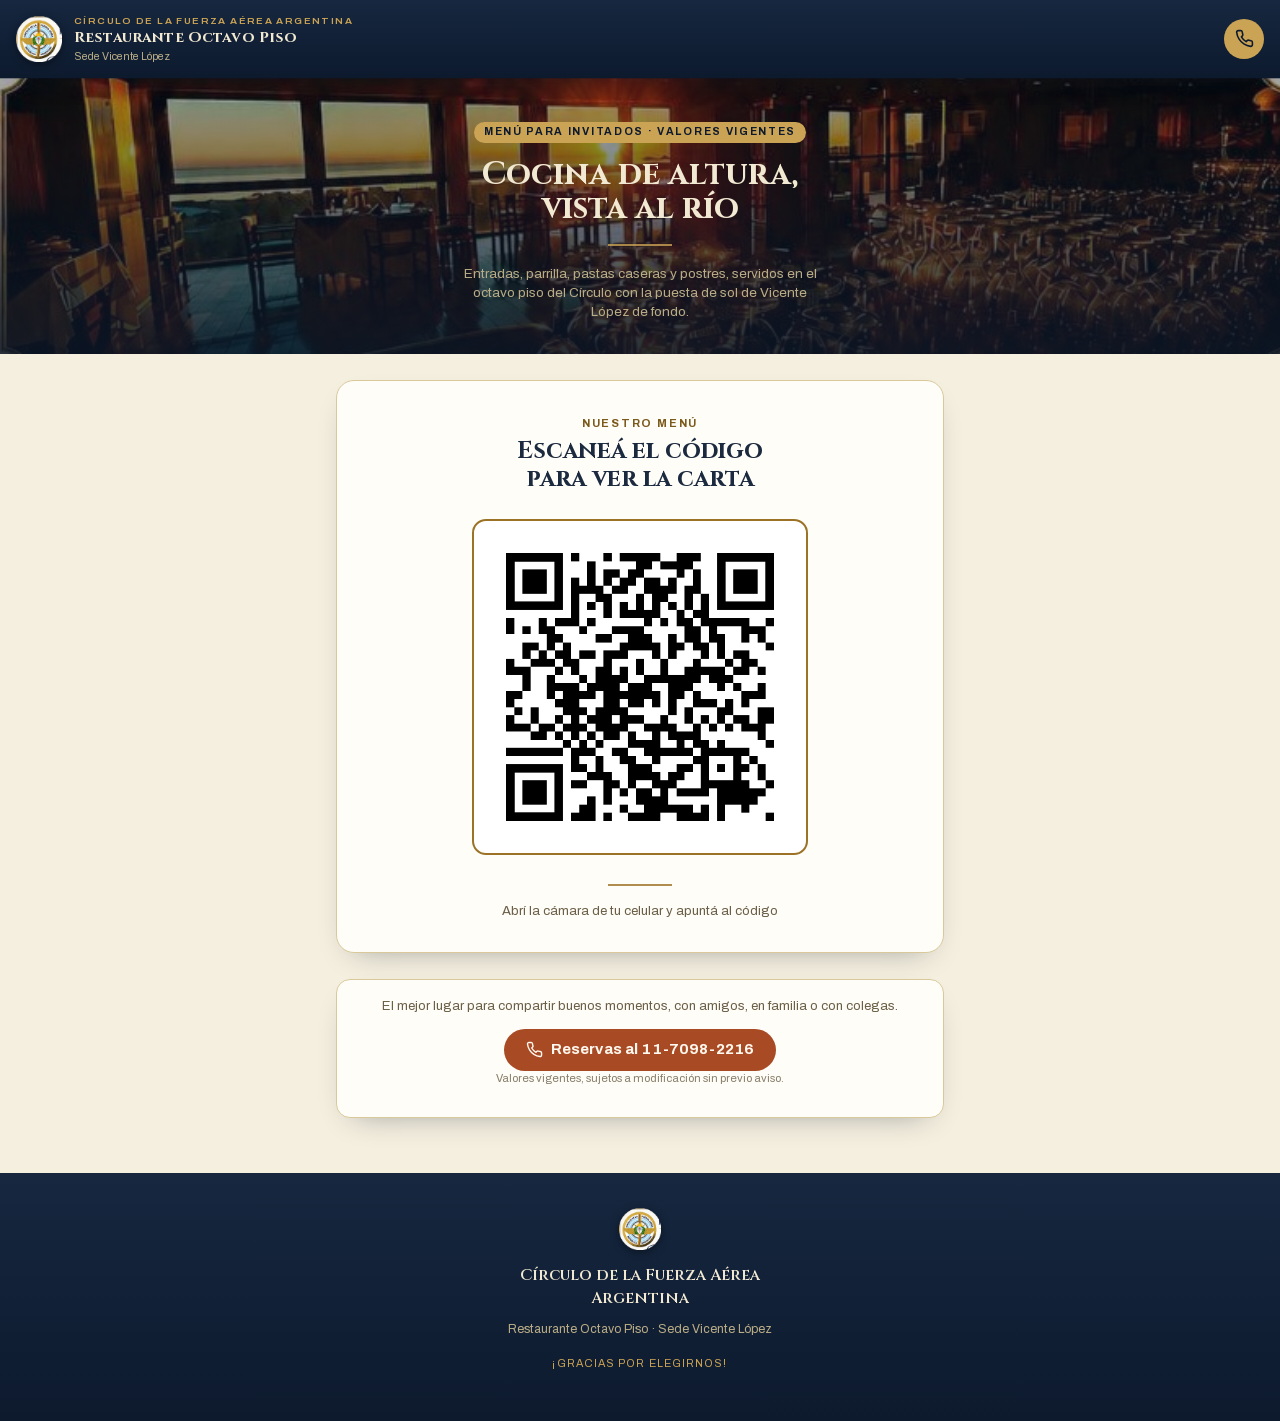
<file: invitados/mesa-qr.html>
<!doctype html>
<html lang="es">
<head>
<meta charset="utf-8">
<meta name="viewport" content="width=device-width, initial-scale=1">
<title>Escaneá el menú · Octavo Piso · Invitados</title>
<meta name="description" content="Cartel de mesa con código QR al menú de invitados del Restaurante Octavo Piso, Círculo de la Fuerza Aérea Argentina, sede Vicente López.">
<link rel="stylesheet" href="../css/styles.css">
<link rel="stylesheet" href="../css/mesa-qr.css">
</head>
<body class="qr-body">

<header class="topbar">
  <img class="crest" src="../images/logo.png" alt="Escudo del Círculo de la Fuerza Aérea Argentina">
  <div class="topbar-text">
    <div class="topbar-eyebrow">Círculo de la Fuerza Aérea Argentina</div>
    <div class="topbar-title">Restaurante Octavo Piso</div>
    <div class="topbar-sub">Sede Vicente López</div>
  </div>
  <a class="topbar-call" href="tel:+541170982216" aria-label="Llamar para reservar">
    <svg viewBox="0 0 24 24" fill="none" stroke="currentColor" stroke-width="2" stroke-linecap="round" stroke-linejoin="round"><path d="M22 16.92v3a2 2 0 0 1-2.18 2 19.79 19.79 0 0 1-8.63-3.07 19.5 19.5 0 0 1-6-6 19.79 19.79 0 0 1-3.07-8.67A2 2 0 0 1 4.11 2h3a2 2 0 0 1 2 1.72c.127.96.362 1.903.7 2.81a2 2 0 0 1-.45 2.11L8.09 9.91a16 16 0 0 0 6 6l1.27-1.27a2 2 0 0 1 2.11-.45c.907.338 1.85.573 2.81.7A2 2 0 0 1 22 16.92z"/></svg>
  </a>
</header>

<section class="hero qr-hero">
  <span class="hero-tag">Menú para invitados · valores vigentes</span>
  <h1>Cocina de altura,<br>vista al río</h1>
  <div class="hero-rule"></div>
  <p>Entradas, parrilla, pastas caseras y postres, servidos en el octavo piso del Círculo con la puesta de sol de Vicente López de fondo.</p>
</section>

<main class="qr-main">
  <div class="qr-card">
    <p class="qr-eyebrow">Nuestro menú</p>
    <h2>Escaneá el código<br>para ver la carta</h2>
    <div class="qr-frame">
      <img class="qr-code" src="images/qr-code-invitados.png" alt="Código QR al menú digital de invitados de Octavo Piso" width="600" height="600">
    </div>
    <div class="qr-frame-rule"></div>
    <p class="qr-hint">Abrí la cámara de tu celular y apuntá al código</p>
  </div>

  <div class="callout">
    <p>El mejor lugar para compartir buenos momentos, con amigos, en familia o con colegas.</p>
    <a class="call-btn" href="tel:+541170982216">
      <svg viewBox="0 0 24 24" fill="none" stroke="currentColor" stroke-width="2" stroke-linecap="round" stroke-linejoin="round"><path d="M22 16.92v3a2 2 0 0 1-2.18 2 19.79 19.79 0 0 1-8.63-3.07 19.5 19.5 0 0 1-6-6 19.79 19.79 0 0 1-3.07-8.67A2 2 0 0 1 4.11 2h3a2 2 0 0 1 2 1.72c.127.96.362 1.903.7 2.81a2 2 0 0 1-.45 2.11L8.09 9.91a16 16 0 0 0 6 6l1.27-1.27a2 2 0 0 1 2.11-.45c.907.338 1.85.573 2.81.7A2 2 0 0 1 22 16.92z"/></svg>
      Reservas al 11-7098-2216
    </a>
    <p class="price-note">Valores vigentes, sujetos a modificación sin previo aviso.</p>
  </div>
</main>

<footer>
  <img class="crest" src="../images/logo.png" alt="">
  <p class="tagline">Círculo de la Fuerza Aérea Argentina</p>
  <p class="sub">Restaurante Octavo Piso &middot; Sede Vicente López</p>
  <p class="thanks">¡Gracias por elegirnos!</p>
</footer>

</body>
</html>
</file>
<file: css/styles.css>
@font-face {
  font-family: 'Cinzel';
  font-style: normal;
  font-weight: 400 900;
  font-display: swap;
  src: url('../fonts/cinzel-variable.woff2') format('woff2');
  unicode-range: U+0000-00FF, U+2000-206F, U+20AC;
}
@font-face {
  font-family: 'Archivo';
  font-style: normal;
  font-weight: 100 900;
  font-display: swap;
  src: url('../fonts/archivo-variable.woff2') format('woff2');
  unicode-range: U+0000-00FF, U+2000-206F, U+20AC;
}

:root {
  --bg: #f5efdf;
  --surface: #fffdf8;
  --surface-2: #efe6cd;
  --text: #1c2a3f;
  --text-muted: #6b5f47;
  --gold: #9c7326;
  --gold-strong: #7c5a1c;
  --ember: #a84a24;
  --line: #d9c99a;
  --header-bg: #0d1a2e;
  --header-bg-2: #16273f;
  --header-text: #f2e9d2;
  --header-muted: #b9ac86;
  --header-gold: #cba354;
  --shadow: 0 12px 30px -18px rgba(13, 26, 46, 0.45);
  --nav-height: 3.6rem;
  color-scheme: light;
}

@media (prefers-color-scheme: dark) {
  :root:not([data-theme="light"]) {
    --bg: #0b1526;
    --surface: #101f36;
    --surface-2: #16273f;
    --text: #eee6d3;
    --text-muted: #a99b7c;
    --gold: #d3ac5f;
    --gold-strong: #e6c583;
    --ember: #d67a4c;
    --line: #2a3a55;
    --shadow: 0 16px 34px -18px rgba(0, 0, 0, 0.6);
    color-scheme: dark;
  }
}

:root[data-theme="dark"] {
  --bg: #0b1526;
  --surface: #101f36;
  --surface-2: #16273f;
  --text: #eee6d3;
  --text-muted: #a99b7c;
  --gold: #d3ac5f;
  --gold-strong: #e6c583;
  --ember: #d67a4c;
  --line: #2a3a55;
  --shadow: 0 16px 34px -18px rgba(0, 0, 0, 0.6);
  color-scheme: dark;
}

* { box-sizing: border-box; }

body {
  margin: 0;
  background: var(--bg);
  color: var(--text);
  font-family: 'Archivo', ui-sans-serif, system-ui, sans-serif;
  font-weight: 400;
  line-height: 1.4;
  -webkit-font-smoothing: antialiased;
  overflow-x: hidden;
}

img { max-width: 100%; display: block; }

a { color: inherit; }

h1, h2, h3 {
  font-family: 'Cinzel', ui-serif, Georgia, serif;
  text-wrap: balance;
  margin: 0;
}

.sr-only {
  position: absolute;
  width: 1px; height: 1px;
  overflow: hidden;
  clip: rect(0 0 0 0);
  white-space: nowrap;
}

/* ---------- Top bar ---------- */
.topbar {
  background: linear-gradient(180deg, var(--header-bg-2), var(--header-bg));
  color: var(--header-text);
  padding: 0.85rem 1rem;
  display: flex;
  align-items: center;
  gap: 0.75rem;
  position: relative;
  z-index: 5;
  box-shadow: var(--shadow);
}
.crest {
  width: 46px;
  height: 46px;
  flex: none;
  filter: drop-shadow(0 2px 4px rgba(0,0,0,0.4));
}
.topbar-text {
  min-width: 0;
}
.topbar-eyebrow {
  font-size: 0.62rem;
  letter-spacing: 0.14em;
  text-transform: uppercase;
  color: var(--header-gold);
  font-weight: 600;
}
.topbar-title {
  font-family: 'Cinzel', serif;
  font-size: 0.95rem;
  font-weight: 700;
  letter-spacing: 0.01em;
  white-space: nowrap;
  overflow: hidden;
  text-overflow: ellipsis;
}
.topbar-sub {
  font-size: 0.68rem;
  color: var(--header-muted);
  white-space: nowrap;
  overflow: hidden;
  text-overflow: ellipsis;
}
.topbar-call {
  margin-left: auto;
  flex: none;
  display: flex;
  align-items: center;
  justify-content: center;
  width: 40px;
  height: 40px;
  border-radius: 999px;
  background: var(--header-gold);
  color: var(--header-bg);
}
.topbar-call svg { width: 19px; height: 19px; }

/* ---------- Hero ---------- */
.hero {
  position: relative;
  background: linear-gradient(180deg, rgba(11,22,38,0.35), rgba(11,22,38,0.88)), url('../images/hero.jpg');
  background-size: cover;
  background-position: center 42%;
  color: var(--header-text);
  padding: 2.6rem 1.25rem 2.1rem;
  text-align: center;
}
.hero-tag {
  display: inline-block;
  font-size: 0.66rem;
  letter-spacing: 0.16em;
  text-transform: uppercase;
  color: var(--header-bg);
  background: var(--header-gold);
  padding: 0.3em 0.9em;
  border-radius: 999px;
  font-weight: 700;
  margin-bottom: 0.9rem;
}
.hero h1 {
  font-size: 2rem;
  line-height: 1.08;
  font-weight: 700;
  margin-bottom: 0.55rem;
}
.hero p {
  font-size: 0.85rem;
  color: var(--header-muted);
  max-width: 30em;
  margin: 0 auto;
}
.hero-rule {
  width: 64px;
  height: 2px;
  background: var(--header-gold);
  margin: 1.1rem auto;
  opacity: 0.8;
}

/* ---------- Category nav ---------- */
.catnav-wrap {
  position: sticky;
  top: 0;
  z-index: 10;
  background: var(--bg);
  border-bottom: 1px solid var(--line);
}
.catnav {
  display: flex;
  gap: 0.5rem;
  overflow-x: auto;
  padding: 0.7rem 1rem;
  scrollbar-width: none;
}
.catnav::-webkit-scrollbar { display: none; }
.catnav button {
  flex: none;
  font-family: 'Archivo', sans-serif;
  font-size: 0.78rem;
  font-weight: 600;
  letter-spacing: 0.01em;
  color: var(--text-muted);
  background: var(--surface-2);
  border: 1px solid transparent;
  border-radius: 999px;
  padding: 0.5em 1em;
  cursor: pointer;
  transition: background 0.2s ease, color 0.2s ease, border-color 0.2s ease;
}
.catnav button.active {
  background: var(--gold);
  color: var(--surface);
  border-color: var(--gold);
}

/* ---------- Sections ---------- */
main { max-width: 640px; margin: 0 auto; padding: 0.5rem 1rem 2rem; }

.menu-status {
  text-align: center;
  font-size: 0.8rem;
  color: var(--text-muted);
  padding: 1.4rem 0.5rem;
}

.section {
  padding: 1.7rem 0 0.6rem;
  scroll-margin-top: var(--nav-height);
  opacity: 1;
  transform: none;
  transition: opacity 0.5s ease, transform 0.5s ease;
}
@media (prefers-reduced-motion: no-preference) {
  .section.reveal {
    opacity: 0;
    transform: translateY(14px);
  }
  .section.reveal.in-view {
    opacity: 1;
    transform: none;
  }
}

.section-head {
  display: flex;
  align-items: center;
  gap: 0.6rem;
  margin-bottom: 0.9rem;
}
.section-icon {
  width: 34px;
  height: 34px;
  flex: none;
  border-radius: 999px;
  background: var(--surface-2);
  border: 1px solid var(--line);
  display: flex;
  align-items: center;
  justify-content: center;
}
.section-icon svg {
  width: 18px;
  height: 18px;
  stroke: var(--gold-strong);
}
.section-head h2 {
  font-size: 1.15rem;
  font-weight: 600;
  letter-spacing: 0.01em;
}
.section-head .rule {
  flex: 1;
  height: 1px;
  background: var(--line);
}

.items {
  list-style: none;
  margin: 0;
  padding: 0;
  display: flex;
  flex-direction: column;
  gap: 0.62rem;
}
.item {
  display: flex;
  align-items: baseline;
  gap: 0.3rem;
}
.item .name {
  font-size: 0.92rem;
  font-weight: 500;
}
.item .dots {
  flex: 1 1 auto;
  min-width: 0.8em;
  border-bottom: 2px dotted var(--line);
  transform: translateY(-0.28em);
}
.item .price {
  font-variant-numeric: tabular-nums;
  font-weight: 700;
  font-size: 0.92rem;
  color: var(--gold-strong);
  white-space: nowrap;
}

/* ---------- Footer ---------- */
.callout {
  margin: 1.6rem 0 0;
  background: var(--surface);
  border: 1px solid var(--line);
  border-radius: 14px;
  padding: 1.1rem 1.2rem;
  box-shadow: var(--shadow);
  text-align: center;
}
.callout p {
  margin: 0 0 0.8rem;
  font-size: 0.82rem;
  color: var(--text-muted);
}
.callout .price-note {
  font-size: 0.7rem;
  color: var(--text-muted);
  opacity: 0.8;
}
.call-btn {
  display: inline-flex;
  align-items: center;
  gap: 0.5rem;
  background: var(--ember);
  color: #fff8ee;
  font-weight: 700;
  font-size: 0.95rem;
  padding: 0.7em 1.4em;
  border-radius: 999px;
  text-decoration: none;
  letter-spacing: 0.01em;
}
.call-btn svg { width: 17px; height: 17px; }

footer {
  background: linear-gradient(180deg, var(--header-bg-2), var(--header-bg));
  color: var(--header-muted);
  text-align: center;
  padding: 2.2rem 1.25rem 2.4rem;
  margin-top: 1.4rem;
}
footer .crest { margin: 0 auto 0.9rem; width: 42px; height: 42px; }
footer .tagline {
  font-family: 'Cinzel', serif;
  color: var(--header-text);
  font-size: 1rem;
  font-weight: 600;
  max-width: 20em;
  margin: 0 auto 0.4rem;
}
footer .sub {
  font-size: 0.78rem;
  margin-bottom: 1.1rem;
}
footer .thanks {
  font-size: 0.68rem;
  letter-spacing: 0.1em;
  text-transform: uppercase;
  color: var(--header-gold);
}
</file>
<file: css/links.css>
/* ---------- Quick-links page ---------- */
.links-main {
  max-width: 640px;
  margin: 0 auto;
  padding: 1.6rem 1rem 2rem;
}

.links-group {
  margin-bottom: 1.6rem;
}
.links-group h2 {
  font-size: 1rem;
  font-weight: 700;
  letter-spacing: 0.01em;
  margin: 0 0 0.7rem;
  color: var(--gold-strong);
}

.link-list {
  list-style: none;
  margin: 0;
  padding: 0;
  display: flex;
  flex-direction: column;
  gap: 0.7rem;
}

.link-card {
  display: flex;
  align-items: center;
  gap: 0.8rem;
  background: var(--surface);
  border: 1px solid var(--line);
  border-radius: 14px;
  box-shadow: var(--shadow);
  padding: 0.9rem 1rem;
  text-decoration: none;
  color: inherit;
}
.link-card-icon {
  flex: none;
  width: 40px;
  height: 40px;
  border-radius: 999px;
  background: var(--surface-2);
  border: 1px solid var(--line);
  display: flex;
  align-items: center;
  justify-content: center;
}
.link-card-icon svg {
  width: 20px;
  height: 20px;
  stroke: var(--gold-strong);
}
.link-card-text { min-width: 0; }
.link-card-title {
  font-weight: 700;
  font-size: 0.92rem;
}
.link-card-sub {
  font-size: 0.75rem;
  color: var(--text-muted);
}
.link-card-arrow {
  margin-left: auto;
  flex: none;
  width: 16px;
  height: 16px;
  stroke: var(--text-muted);
}
</file>
<file: css/mesa-qr-4up.css>
/* ---------- 4-up QR print sheet ---------- */
.sheet-intro {
  max-width: 640px;
  margin: 0 auto;
  padding: 1.4rem 1rem 0;
  text-align: center;
}
.sheet-intro p {
  font-size: 0.85rem;
  color: var(--text-muted);
  max-width: 34em;
  margin: 0 auto 1rem;
}
.print-btn {
  display: inline-flex;
  align-items: center;
  gap: 0.5rem;
  background: var(--gold);
  color: var(--surface);
  font-weight: 700;
  font-size: 0.9rem;
  padding: 0.65em 1.3em;
  border-radius: 999px;
  border: none;
  cursor: pointer;
  letter-spacing: 0.01em;
}
.print-btn svg { width: 16px; height: 16px; }

.sheet {
  max-width: 780px;
  margin: 1.6rem auto 2rem;
  padding: 0 1rem;
  display: grid;
  grid-template-columns: 1fr 1fr;
  gap: 0;
  border: 1px dashed var(--line);
}

.tag {
  border: 1px dashed var(--line);
  margin: -1px;
  padding: 1rem 0.8rem 0.9rem;
  text-align: center;
  display: flex;
  flex-direction: column;
  align-items: center;
}
.tag-crest {
  width: 26px;
  height: 26px;
  margin-bottom: 0.35rem;
  opacity: 0.85;
}
.tag-eyebrow {
  font-size: 0.55rem;
  letter-spacing: 0.12em;
  text-transform: uppercase;
  font-weight: 700;
  color: var(--gold-strong);
  margin: 0 0 0.2rem;
}
.tag h2 {
  margin: 0 0 0.6rem;
  font-size: 0.92rem;
  font-weight: 700;
  line-height: 1.15;
}
.tag-frame {
  display: inline-block;
  padding: 0.5rem;
  background: #fff;
  border: 1.5px solid var(--gold);
  border-radius: 8px;
}
.tag-code {
  width: 32mm;
  height: auto;
  display: block;
}
.tag-hint {
  margin: 0.55rem 0 0;
  font-size: 0.62rem;
  color: var(--text-muted);
  max-width: 14em;
}
.tag-name {
  margin: 0.35rem 0 0;
  font-size: 0.6rem;
  font-weight: 600;
  color: var(--text);
}

/* ---------- Print: exactly 4 tags per A4 sheet ---------- */
@media print {
  @page { size: A4 portrait; margin: 10mm; }

  body { background: #fff; }

  .topbar, .hero, .sheet-intro, footer { display: none; }

  .sheet {
    max-width: none;
    margin: 0;
    padding: 0;
    width: 100%;
    height: 100%;
    grid-template-rows: 1fr 1fr;
  }

  .tag {
    padding: 8mm 6mm;
    break-inside: avoid;
    justify-content: center;
  }
  .tag-code { width: 34mm; }
}
</file>
<file: css/mesa-qr.css>
/* ---------- Table-tent QR page ---------- */
.qr-hero p { max-width: 26em; }

.qr-main {
  max-width: 640px;
  margin: 0 auto;
  padding: 1.6rem 1rem 2rem;
}

.qr-card {
  background: var(--surface);
  border: 1px solid var(--line);
  border-radius: 18px;
  box-shadow: var(--shadow);
  padding: 2.2rem 1.5rem 2rem;
  text-align: center;
}
.qr-eyebrow {
  margin: 0 0 0.4rem;
  font-size: 0.7rem;
  letter-spacing: 0.16em;
  text-transform: uppercase;
  font-weight: 700;
  color: var(--gold-strong);
}
.qr-card h2 {
  margin: 0 0 1.6rem;
  font-size: 1.5rem;
  font-weight: 700;
  line-height: 1.15;
}
.qr-frame {
  display: inline-block;
  padding: 1rem;
  background: #fff;
  border: 2px solid var(--gold);
  border-radius: 14px;
}
.qr-code {
  width: min(60vw, 300px);
  height: auto;
}
.qr-frame-rule {
  width: 64px;
  height: 2px;
  background: var(--gold);
  margin: 1.4rem auto 1rem;
  opacity: 0.8;
}
.qr-hint {
  margin: 0;
  font-size: 0.82rem;
  color: var(--text-muted);
}

/* ---------- Print: one clean page for the table tent ---------- */
@media print {
  @page { size: A5 portrait; margin: 10mm; }

  body { background: #fff; }

  .topbar-call { display: none; }

  .hero {
    background: var(--header-bg);
    padding: 1.4rem 1rem 1.2rem;
  }

  .qr-main { padding: 1rem 0 0.5rem; }

  .qr-card {
    box-shadow: none;
    border-width: 1px;
    padding: 1.4rem 1rem 1.2rem;
  }
  .qr-card h2 { font-size: 1.3rem; }
  .qr-code { width: 55mm; }

  .callout { box-shadow: none; }

  footer { padding: 1.2rem 1.25rem 1.4rem; }
}
</file>
